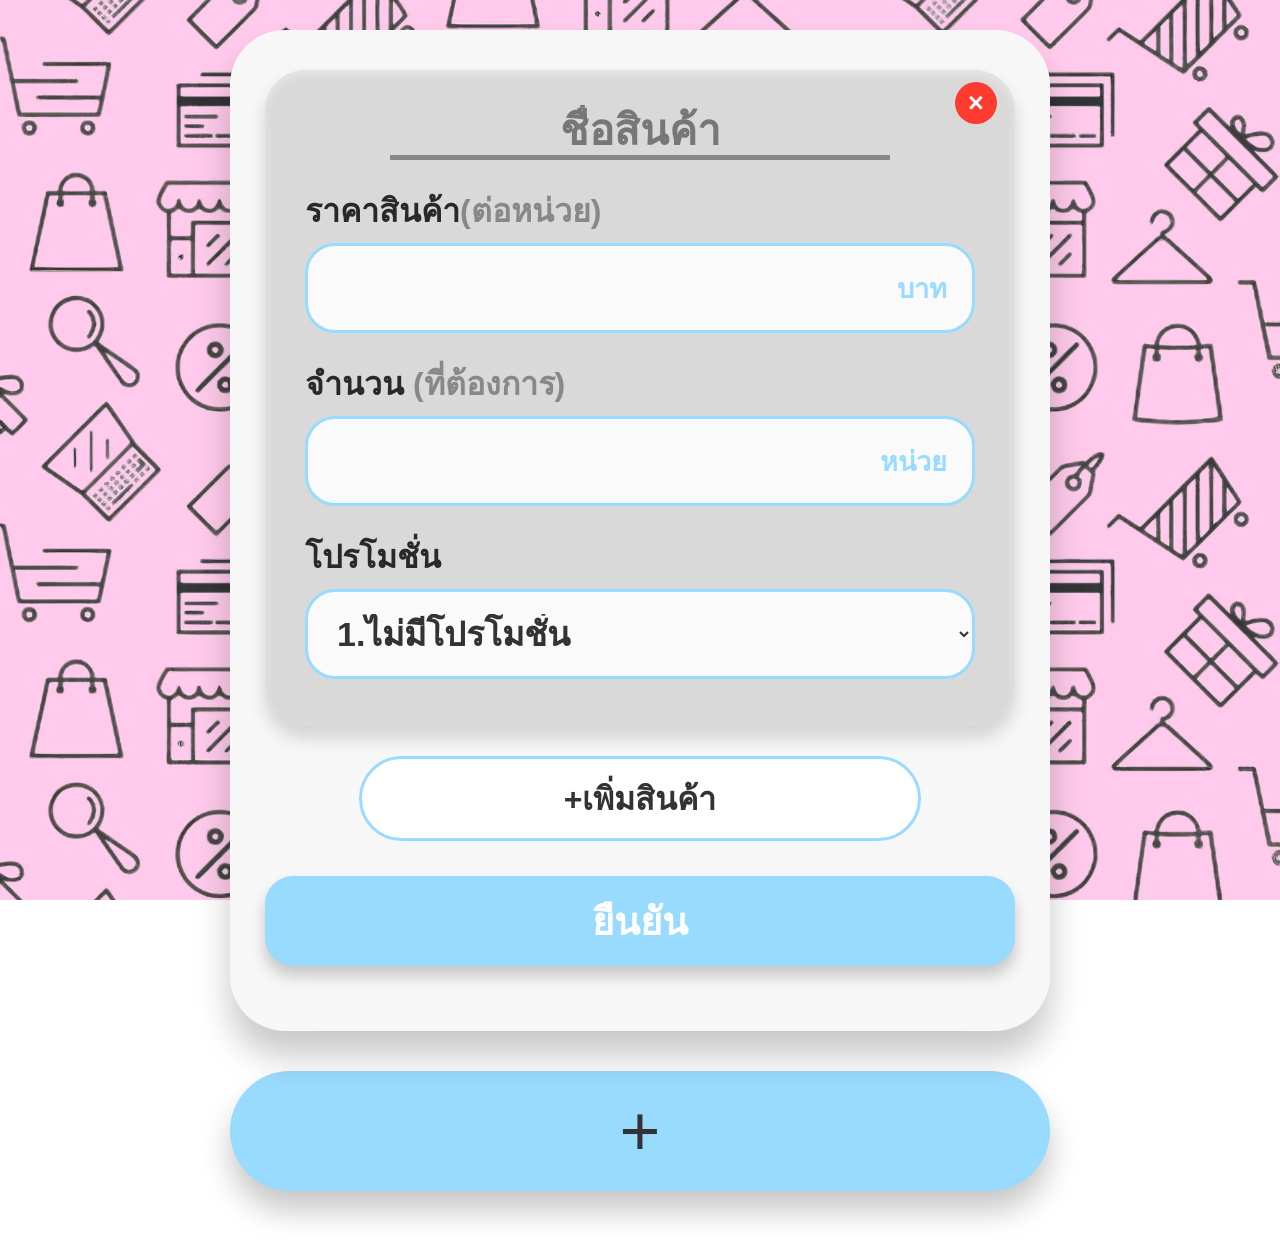
<file: index.html>
<!DOCTYPE html>
<html lang="th">

<head>
    <meta charset="UTF-8">
    <meta name="viewport" content="width=device-width, initial-scale=1.0">

    <title>PromoCal คำนวณราคาสินค้า</title>

    <meta name="description" content="PromoCal เว็บไซต์ช่วยคำนวณและเปรียบเทียบราคาสินค้า เพื่อช่วยให้คุณเลือกซื้อสินค้าได้อย่างคุ้มค่าที่สุด">

    <meta name="google-site-verification" content="TaZULinOo3taR3UyQAjINzP_vCxlUpZk1psIugFdNpc">

    <script type="application/ld+json">
    {
        "@context": "https://schema.org",
        "@type": "WebSite",
        "name": "PromoCal",
        "alternateName": ["คำนวณโปรโมชั่น", "คำนวณราคา", "คำนวณราคาสินค้า", "PromoCal", "Promocal", "promocal"],
        "url": "https://tintin747512.github.io/PromoCal/"
    }
    </script>

    <link rel="stylesheet" href="Style.Css">
</head>

<body>
    
    <div class="app">

        <!-- กล่องสีขาวทั้งหมด -->
        <div id="groups"></div>

        <!-- ปุ่ม + ด้านล่าง
             ใช้เพิ่มกล่องสีขาวใหม่ -->
        <button class="add-group-btn" onclick="addGroup()">
            +
        </button>

    </div>

    <script src="Script.js"></script>

</body>

</html>
</file>
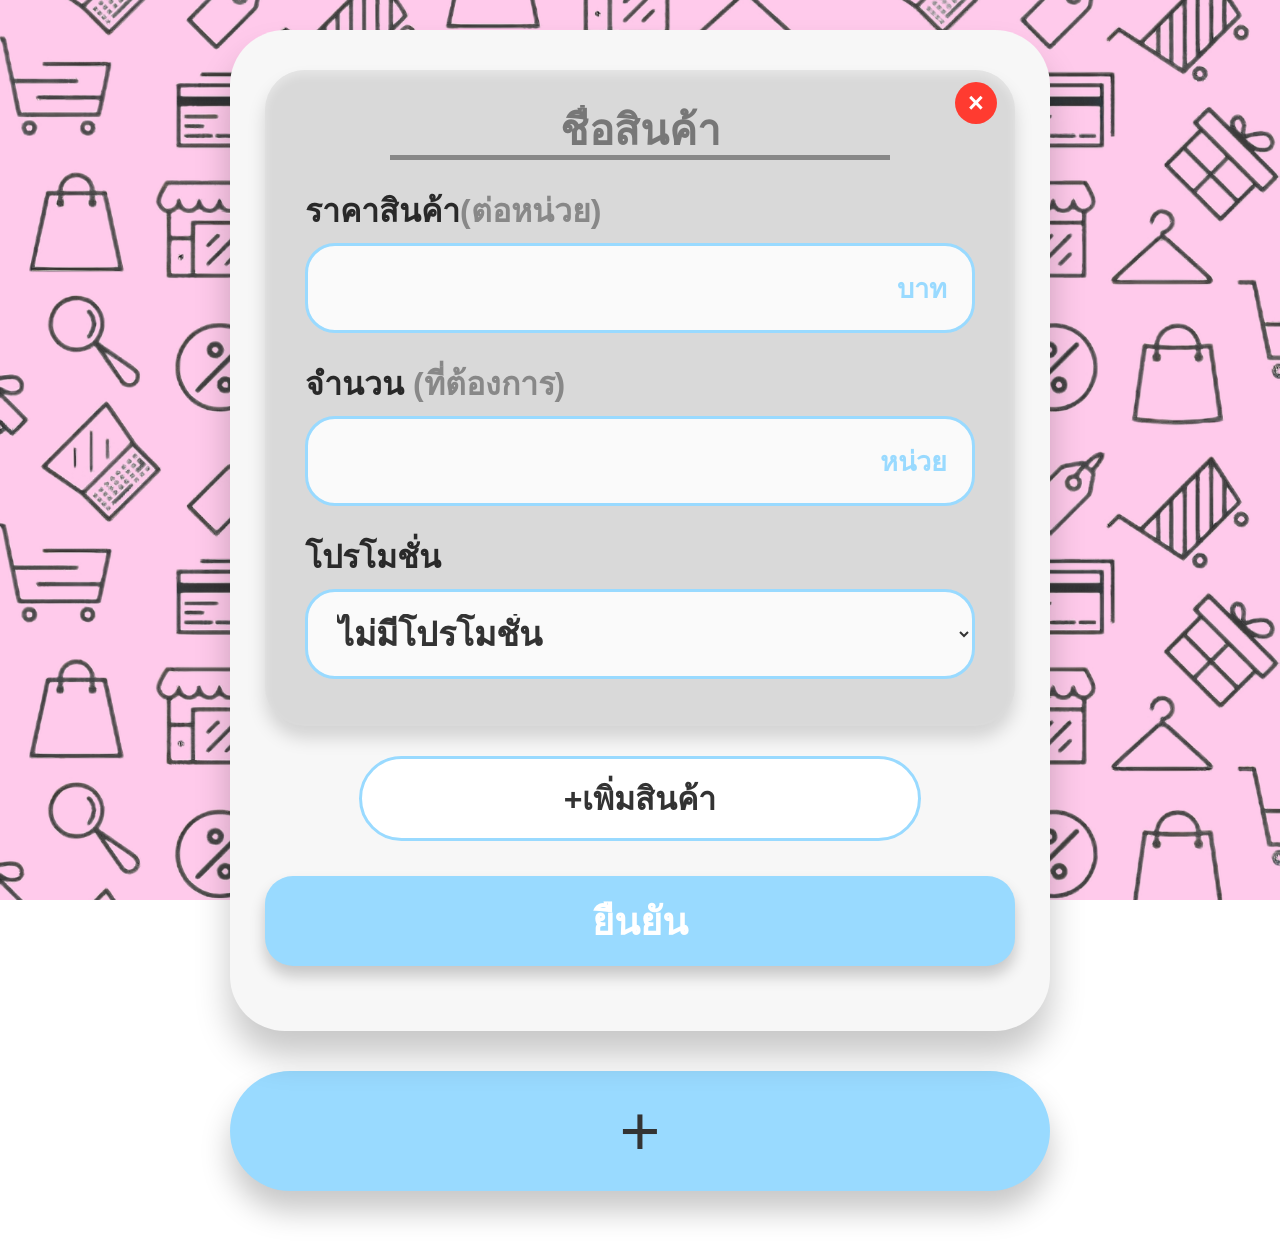
<file: testing.html>
<!DOCTYPE html>
<html lang="th">

<head>
    <meta charset="UTF-8">
    <meta name="viewport" content="width=device-width, initial-scale=1.0">
    <meta name="google-site-verification" content="TaZULinOo3taR3UyQAjINzP_vCxlUpZk1psIugFdNpc, initial-scale=1.0">

    <title>M.A.P.Studio</title>

    <link rel="stylesheet" href="testingStyle.Css">
</head>

<body>

    <div class="app">

        <!-- กล่องสีขาวทั้งหมด -->
        <div id="groups"></div>

        <!-- ปุ่ม + ด้านล่าง
             ใช้เพิ่มกล่องสีขาวใหม่ -->
        <button class="add-group-btn" onclick="addGroup()">
            +
        </button>

    </div>

    <script src="testingScript.js"></script>

</body>

</html>
</file>
<file: Style.Css>
* {
    box-sizing: border-box;
}

body {
    margin: 0;
    padding: 30px 20px 60px;

    font-family: Arial, "Noto Sans Thai", sans-serif;
    color: #292929;

    position: relative;
    isolation: isolate;
    background: transparent;
}

body::before {
    content: "";
    position: fixed;
    inset: 0;

    background-image: url("./BG2.png");
    background-size: cover;
    background-position: center;
    background-repeat: repeat;

    z-index: -1;
    pointer-events: none;
}
/* =========================
   หน้าหลัก
========================= */

.app {
    width: 100%;
    max-width: 820px;
    margin: auto;
}

/* =========================
   กล่องสีขาว
========================= */

.calculator-box {

    position: relative;

    background: #f7f7f7;

    border-radius: 55px;

    padding: 40px 35px 25px;

    margin-bottom: 40px;

    box-shadow:
        0 25px 35px rgba(0, 0, 0, 0.22);
}


/* =========================
   กล่องสีเทาแต่ละสินค้า
========================= */

.product-area {

    position: relative;

    background: #d9d9d9;

    border-radius: 40px;

    padding: 35px 40px;

    margin-bottom: 25px;

    box-shadow:
        inset 0 5px 10px rgba(255,255,255,0.35),
        0 12px 18px rgba(0,0,0,0.15);
}


/* =========================
   ปุ่ม X ลบสินค้า
========================= */

.delete-btn {

    position: absolute;

    top: 12px;
    right: 18px;

    width: 42px;
    height: 42px;

    border: none;
    border-radius: 50%;

    background: #ff3b30;
    color: white;

    font-size: 27px;
    font-weight: bold;

    cursor: pointer;

    z-index: 5;
}

.delete-btn:hover {
    background: #d9251c;
}


/* =========================
   ชื่อสินค้า
========================= */

.product-name-input {

    display: block;

    width: 100%;
    max-width: 500px;

    margin: 0 auto 25px;

    border: none;

    border-bottom: 5px solid #888;

    background: transparent;

    text-align: center;

    font-size: 42px;
    font-weight: 900;

    color: #777;

    outline: none;
}


/* =========================
   ช่องข้อมูล
========================= */

.field {
    margin-top: 25px;
}

.field label {

    display: block;

    font-size: 32px;

    font-weight: 900;

    margin-bottom: 7px;
}


.input-wrap {
    position: relative;
}


.input-wrap input,
.input-wrap select {

    width: 100%;

    height: 90px;

    padding: 10px 75px 10px 25px;

    border: 3px solid #99daff;

    border-radius: 30px;

    background: #fafafa;

    font-size: 34px;

    font-weight: 700;

    color: #333;

    outline: none;
}


.input-wrap input:focus,
.input-wrap select:focus {
    border-color: #38b6ff;
}


.input-unit {

    position: absolute;

    right: 28px;
    top: 50%;

    transform: translateY(-50%);

    color: #99daff;

    font-size: 27px;

    font-weight: 900;

    pointer-events: none;
}


/* =========================
   ปุ่ม +เพิ่มสินค้า
========================= */

.add-product-btn {

    display: block;

    width: 75%;

    min-height: 85px;

    margin: 30px auto 35px;

    border: 3px solid #99daff;

    border-radius: 50px;

    background: white;

    font-size: 32px;

    font-weight: 900;

    color: #333;

    cursor: pointer;
}

.add-product-btn:hover {
    background: #eeeeee;
}


/* =========================
   ปุ่ม เป็ด
========================= */

.calculate-btn {

    width: 100%;

    min-height: 90px;

    border: none;

    border-radius: 28px;

    background: #99daff;

    color: white;

    font-size: 38px;

    font-weight: 900;

    cursor: pointer;

    box-shadow:
        0 10px 15px rgba(0,0,0,0.20);
}


/* =========================
   ผลลัพธ์
========================= */

.results {
    margin-top: 40px;
}


.result-box {

    position: relative;

    background: #fafafa;

    min-height: 115px;

    margin-bottom: 18px;

    padding: 25px 30px 25px 85px;

    border-radius: 0 35px 35px 35px;

    box-shadow:
        0 15px 25px rgba(0,0,0,0.18);
}


/* =========================
   Bookmark
========================= */

.bookmark {

    position: absolute;

    left: 0;
    top: 0;

    width: 70px;
    height: 85px;

    background: #ff2e2e;

    clip-path: polygon(
        0 0,
        100% 0,
        100% 80%,
        50% 100%,
        0 80%
    );
}


/* =========================
   ข้อความผลลัพธ์
========================= */

.result-text {

    font-size: 30px;

    font-weight: 900;

    line-height: 1.4;
}


/* ถูกที่สุด */

.result-box.first .result-name {
    color: #82c94f;
}


/* อันดับ 2 */

.result-box.second .result-name {
    color: #333;
}


/* อันดับอื่น */

.result-box.other .result-name {
    color: #333;
}


.result-price {
    color: #333;
}


.medal {
    margin-left: 8px;

    font-size: 35px;
}


/* =========================
   ปุ่ม + ด้านล่าง
========================= */

.add-group-btn {

    width: 100%;

    height: 120px;

    border: none;

    border-radius: 60px;

    background: #99daff;

    font-size: 70px;

    font-weight: 300;

    color: #333;

    cursor: pointer;

    box-shadow:
        0 20px 30px rgba(0,0,0,0.22);
}

/* ช่องกรอกค่า X และ Y ของโปรโมชั่น */
.promo-values {
    display: flex;
    gap: 12px;
    margin-top: 12px;
}

.promo-values input {
    width: 50%;
    min-width: 0;
    height: 60px;
    padding: 10px 16px;
    border: 3px solid #99daff;
    border-radius: 20px;
    background: #fafafa;
    font-size: 24px;
    font-weight: 700;
    color: #333;
    outline: none;
}

.promo-values input:focus {
    border-color: #38b6ff;
}

@media (max-width: 600px) {
    .promo-values {
        gap: 8px;
        margin-top: 8px;
    }

    .promo-values input {
        height: 44px;
        padding: 8px 10px;
        border-width: 2px;
        border-radius: 14px;
        font-size: 16px;
    }
}


/* =========================
   มือถือ
========================= */

@media (max-width: 600px) {

    .app {
        max-width: 680px;
    }

    .main-title {
        font-size: 75px;
        margin-bottom: 18px;
    }

    .calculator-box {
        padding: 28px 28px 20px;
        border-radius: 38px;
    }

    .product-area {
        padding: 25px 30px;
        border-radius: 30px;
    }

    .product-name-input {
        font-size: 30px;
        margin-bottom: 18px;
    }

    .field {
        margin-top: 18px;
    }

    .field label {
        font-size: 23px;
    }

    .input-wrap input,
    .input-wrap select {
        height: 65px;
        font-size: 23px;
        border-radius: 22px;
    }

    .add-product-btn {
        min-height: 60px;
        font-size: 23px;
    }

    .calculate-btn {
        min-height: 68px;
        font-size: 28px;
    }

    .result-text {
        font-size: 21px;
    }

    .add-group-btn {
        height: 80px;
        font-size: 50px;
    }

    .input-unit {
        font-size: 12px !important;
        right: 15px !important;
    }


    body {
        padding: 12px 8px 25px;
    }

    .main-title {
        font-size: 52px;
    }

    .calculator-box {
        padding: 16px 10px 14px;
        border-radius: 25px;
    }

    .product-area {
        padding: 18px 12px;
        border-radius: 21px;
    }

    .product-name-input {
        font-size: 23px;
    }

    .field {
        margin-top: 14px;
    }

    .field label {
        font-size: 18px;
    }

    .input-wrap input,
    .input-wrap select {
        height: 50px;
        font-size: 18px;
        border-radius: 17px;
    }

    .add-product-btn {
        min-height: 48px;
        font-size: 18px;
    }

    .calculate-btn {
        min-height: 52px;
        font-size: 22px;
    }

    .result-text {
        font-size: 20px;
    }

    .add-group-btn {
        height: 60px;
        font-size: 40px;
    }

    .bookmark {
        width: 40px !important;
        height: 50px !important;
    }

    .result-box {
        padding: 30px 25px 30px 45px;
    }

    .medal {
        font-size: 25px ;
        margin-left: 3px;
    }
}

/* ช่องกรอกค่า X และ Y ของโปรโมชั่น */
.promo-values {
    display: flex;
    gap: 12px;
    margin-top: 12px;
}

.promo-values input {
    width: 50%;
    min-width: 0;
    height: 60px;
    padding: 10px 16px;
    border: 3px solid #99daff;
    border-radius: 20px;
    background: #fafafa;
    font-size: 24px;
    font-weight: 700;
    color: #333;
    outline: none;
}

.promo-values input:focus {
    border-color: #38b6ff;
}

@media (max-width: 600px) {
    .promo-values {
        gap: 8px;
        margin-top: 8px;
    }

    .promo-values input {
        height: 44px;
        padding: 8px 10px;
        border-width: 2px;
        border-radius: 14px;
        font-size: 16px;
	}
}
</file>
<file: testingStyle.Css>
* {
    box-sizing: border-box;
}

body {
    margin: 0;
    padding: 30px 20px 60px;

    font-family: Arial, "Noto Sans Thai", sans-serif;

    color: #292929;

    background-image: url("./BG2.png");
    background-size: cover;
    background-position: center;
    background-repeat: repeat;
    background-attachment: fixed;
}


/* =========================
   หน้าหลัก
========================= */

.app {
    width: 100%;
    max-width: 820px;
    margin: auto;
}

/* =========================
   กล่องสีขาว
========================= */

.calculator-box {

    position: relative;

    background: #f7f7f7;

    border-radius: 55px;

    padding: 40px 35px 25px;

    margin-bottom: 40px;

    box-shadow:
        0 25px 35px rgba(0, 0, 0, 0.22);
}


/* =========================
   กล่องสีเทาแต่ละสินค้า
========================= */

.product-area {

    position: relative;

    background: #d9d9d9;

    border-radius: 40px;

    padding: 35px 40px;

    margin-bottom: 25px;

    box-shadow:
        inset 0 5px 10px rgba(255,255,255,0.35),
        0 12px 18px rgba(0,0,0,0.15);
}


/* =========================
   ปุ่ม X ลบสินค้า
========================= */

.delete-btn {

    position: absolute;

    top: 12px;
    right: 18px;

    width: 42px;
    height: 42px;

    border: none;
    border-radius: 50%;

    background: #ff3b30;
    color: white;

    font-size: 27px;
    font-weight: bold;

    cursor: pointer;

    z-index: 5;
}

.delete-btn:hover {
    background: #d9251c;
}


/* =========================
   ชื่อสินค้า
========================= */

.product-name-input {

    display: block;

    width: 100%;
    max-width: 500px;

    margin: 0 auto 25px;

    border: none;

    border-bottom: 5px solid #888;

    background: transparent;

    text-align: center;

    font-size: 42px;
    font-weight: 900;

    color: #777;

    outline: none;
}


/* =========================
   ช่องข้อมูล
========================= */

.field {
    margin-top: 25px;
}

.field label {

    display: block;

    font-size: 32px;

    font-weight: 900;

    margin-bottom: 7px;
}


.input-wrap {
    position: relative;
}


.input-wrap input,
.input-wrap select {

    width: 100%;

    height: 90px;

    padding: 10px 75px 10px 25px;

    border: 3px solid #99daff;

    border-radius: 30px;

    background: #fafafa;

    font-size: 34px;

    font-weight: 700;

    color: #333;

    outline: none;
}


.input-wrap input:focus,
.input-wrap select:focus {
    border-color: #38b6ff;
}


.input-unit {

    position: absolute;

    right: 28px;
    top: 50%;

    transform: translateY(-50%);

    color: #99daff;

    font-size: 27px;

    font-weight: 900;

    pointer-events: none;
}


/* =========================
   ปุ่ม +เพิ่มสินค้า
========================= */

.add-product-btn {

    display: block;

    width: 75%;

    min-height: 85px;

    margin: 30px auto 35px;

    border: 3px solid #99daff;

    border-radius: 50px;

    background: white;

    font-size: 32px;

    font-weight: 900;

    color: #333;

    cursor: pointer;
}

.add-product-btn:hover {
    background: #eeeeee;
}


/* =========================
   ปุ่ม เป็ด
========================= */

.calculate-btn {

    width: 100%;

    min-height: 90px;

    border: none;

    border-radius: 28px;

    background: #99daff;

    color: white;

    font-size: 38px;

    font-weight: 900;

    cursor: pointer;

    box-shadow:
        0 10px 15px rgba(0,0,0,0.20);
}


/* =========================
   ผลลัพธ์
========================= */

.results {
    margin-top: 40px;
}


.result-box {

    position: relative;

    background: #fafafa;

    min-height: 115px;

    margin-bottom: 18px;

    padding: 25px 30px 25px 85px;

    border-radius: 0 35px 35px 35px;

    box-shadow:
        0 15px 25px rgba(0,0,0,0.18);
}


/* =========================
   Bookmark
========================= */

.bookmark {

    position: absolute;

    left: 0;
    top: 0;

    width: 70px;
    height: 85px;

    background: #ff2e2e;

    clip-path: polygon(
        0 0,
        100% 0,
        100% 80%,
        50% 100%,
        0 80%
    );
}


/* =========================
   ข้อความผลลัพธ์
========================= */

.result-text {

    font-size: 30px;

    font-weight: 900;

    line-height: 1.4;
}


/* ถูกที่สุด */

.result-box.first .result-name {
    color: #82c94f;
}


/* อันดับ 2 */

.result-box.second .result-name {
    color: #333;
}


/* อันดับอื่น */

.result-box.other .result-name {
    color: #333;
}


.result-price {
    color: #333;
}


.medal {
    margin-left: 8px;

    font-size: 35px;
}


/* =========================
   ปุ่ม + ด้านล่าง
========================= */

.add-group-btn {

    width: 100%;

    height: 120px;

    border: none;

    border-radius: 60px;

    background: #99daff;

    font-size: 70px;

    font-weight: 300;

    color: #333;

    cursor: pointer;

    box-shadow:
        0 20px 30px rgba(0,0,0,0.22);
}

/* ช่องกรอกค่า X และ Y ของโปรโมชั่น */
.promo-values {
    display: flex;
    gap: 12px;
    margin-top: 12px;
}

.promo-values input {
    width: 50%;
    min-width: 0;
    height: 60px;
    padding: 10px 16px;
    border: 3px solid #99daff;
    border-radius: 20px;
    background: #fafafa;
    font-size: 24px;
    font-weight: 700;
    color: #333;
    outline: none;
}

.promo-values input:focus {
    border-color: #38b6ff;
}

@media (max-width: 600px) {
    .promo-values {
        gap: 8px;
        margin-top: 8px;
    }

    .promo-values input {
        height: 44px;
        padding: 8px 10px;
        border-width: 2px;
        border-radius: 14px;
        font-size: 16px;
    }
}


/* =========================
   มือถือ
========================= */

@media (max-width: 600px) {

    .app {
        max-width: 680px;
    }

    .main-title {
        font-size: 75px;
        margin-bottom: 18px;
    }

    .calculator-box {
        padding: 28px 28px 20px;
        border-radius: 38px;
    }

    .product-area {
        padding: 25px 30px;
        border-radius: 30px;
    }

    .product-name-input {
        font-size: 30px;
        margin-bottom: 18px;
    }

    .field {
        margin-top: 18px;
    }

    .field label {
        font-size: 23px;
    }

    .input-wrap input,
    .input-wrap select {
        height: 65px;
        font-size: 23px;
        border-radius: 22px;
    }

    .add-product-btn {
        min-height: 60px;
        font-size: 23px;
    }

    .calculate-btn {
        min-height: 68px;
        font-size: 28px;
    }

    .result-text {
        font-size: 21px;
    }

    .add-group-btn {
        height: 80px;
        font-size: 50px;
    }

    .input-unit {
        font-size: 12px !important;
        right: 15px !important;
    }


    body {
        padding: 12px 8px 25px;
    }

    .main-title {
        font-size: 52px;
    }

    .calculator-box {
        padding: 16px 10px 14px;
        border-radius: 25px;
    }

    .product-area {
        padding: 18px 12px;
        border-radius: 21px;
    }

    .product-name-input {
        font-size: 23px;
    }

    .field {
        margin-top: 14px;
    }

    .field label {
        font-size: 18px;
    }

    .input-wrap input,
    .input-wrap select {
        height: 50px;
        font-size: 18px;
        border-radius: 17px;
    }

    .add-product-btn {
        min-height: 48px;
        font-size: 18px;
    }

    .calculate-btn {
        min-height: 52px;
        font-size: 22px;
    }

    .result-text {
        font-size: 20px;
    }

    .add-group-btn {
        height: 60px;
        font-size: 40px;
    }

    .bookmark {
        width: 40px !important;
        height: 50px !important;
    }

    .result-box {
        padding: 30px 25px 30px 45px;
    }

    .medal {
        font-size: 25px ;
        margin-left: 3px;
    }
}

/* ช่องกรอกค่า X และ Y ของโปรโมชั่น */
.promo-values {
    display: flex;
    gap: 12px;
    margin-top: 12px;
}

.promo-values input {
    width: 50%;
    min-width: 0;
    height: 60px;
    padding: 10px 16px;
    border: 3px solid #99daff;
    border-radius: 20px;
    background: #fafafa;
    font-size: 24px;
    font-weight: 700;
    color: #333;
    outline: none;
}

.promo-values input:focus {
    border-color: #38b6ff;
}

@media (max-width: 600px) {
    .promo-values {
        gap: 8px;
        margin-top: 8px;
    }

    .promo-values input {
        height: 44px;
        padding: 8px 10px;
        border-width: 2px;
        border-radius: 14px;
        font-size: 16px;
    }
}
</file>
